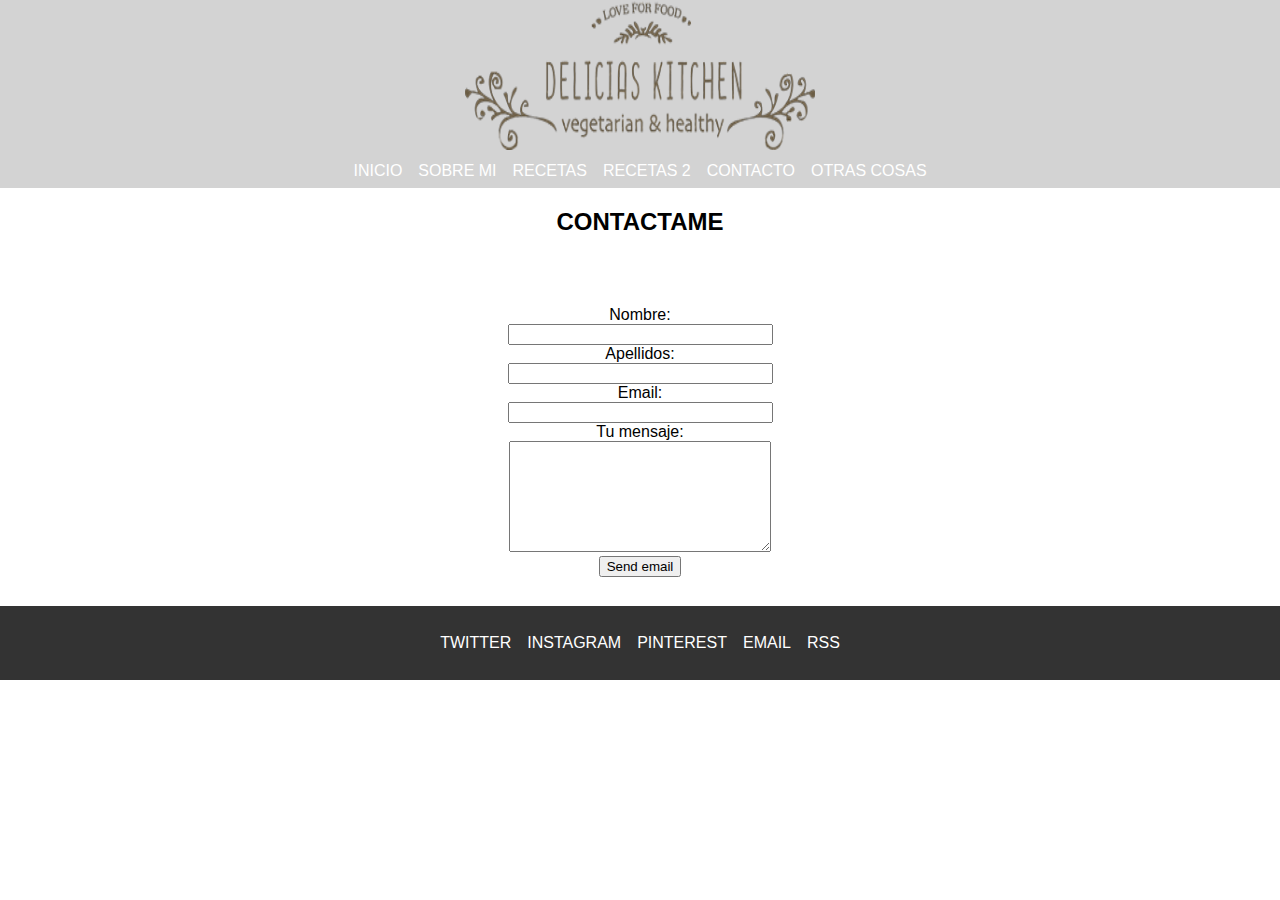
<file: pt3_mendez_alejandro/contacto/contacto.html>
<!DOCTYPE html>
<!-- *****************************************************
NOMBRE: Alejandro
APELLIDOS: Mendez Fernandez
*********************************************************** -->
<html>
	<head>
		<meta charset="utf-8" />
		<link rel="stylesheet" href="../css/alejandro.css"/>
		<title>Contacto</title>
	</head>


	<body class="font">
		<header>
			<center>
				<img src="../imagenes/delicias.png" width="350" height="150">
			</center>
			<div class="hmenu">
				<ul class="menu">
					<li><a href="../index.html">INICIO</a></li>
					<li><a href="../index.html">SOBRE MI</a></li>
					<li><a href="../listado/listado.html">RECETAS</a></li>
					<li><a href="../listado2.0/CatalogoRecep.xml">RECETAS 2</a></li>
					<li><a href="contacto.html">CONTACTO</a></li>
					<li><a href="#">OTRAS COSAS</a></li>
				</ul>
			</div>
		</header>
			<center>
				<h2>CONTACTAME</h2>
			</center>
			<section class="contactos">
				<div id="after_submit"></div>
				<form id="contact_form" action="#" method="GET">
					<div class="row">
						<label class="required" for="name">Nombre:</label><br />
						<input id="name" class="input" name="name" type="text" value="" size="30" /><br />
						<span id="name_validation" class="error_message"></span>
					</div>
					<div class="row">
						<label class="required" for="name">Apellidos:</label><br />
						<input id="name" class="input" name="name" type="text" value="" size="30" /><br />
						<span id="name_validation" class="error_message"></span>
					</div>
					<div class="row">
						<label class="required" for="email">Email:</label><br />
						<input id="email" class="input" name="email" type="text" value="" size="30" /><br />
						<span id="email_validation" class="error_message"></span>
					</div>
					<div class="row">
						<label class="required" for="message">Tu mensaje:</label><br />
						<textarea id="message" class="input" name="message" rows="7" cols="30"></textarea><br />
						<span id="message_validation" class="error_message"></span>
					</div>
					<input id="submit_button" type="submit" value="Send email" />
				</form>
			</section>
		<footer>
			<div class="fmenu">
				<ul class="menu">
					<li><a href="#twitter">TWITTER</a></li>
					<li><a href="#instagram">INSTAGRAM</a></li>
					<li><a href="#pinterest">PINTEREST</a></li>
					<li><a href="#email">EMAIL</a></li>
					<li><a href="#rss">RSS</a></li>
				</ul>
			</div>
		</footer>
	</body>
</html>
</file>
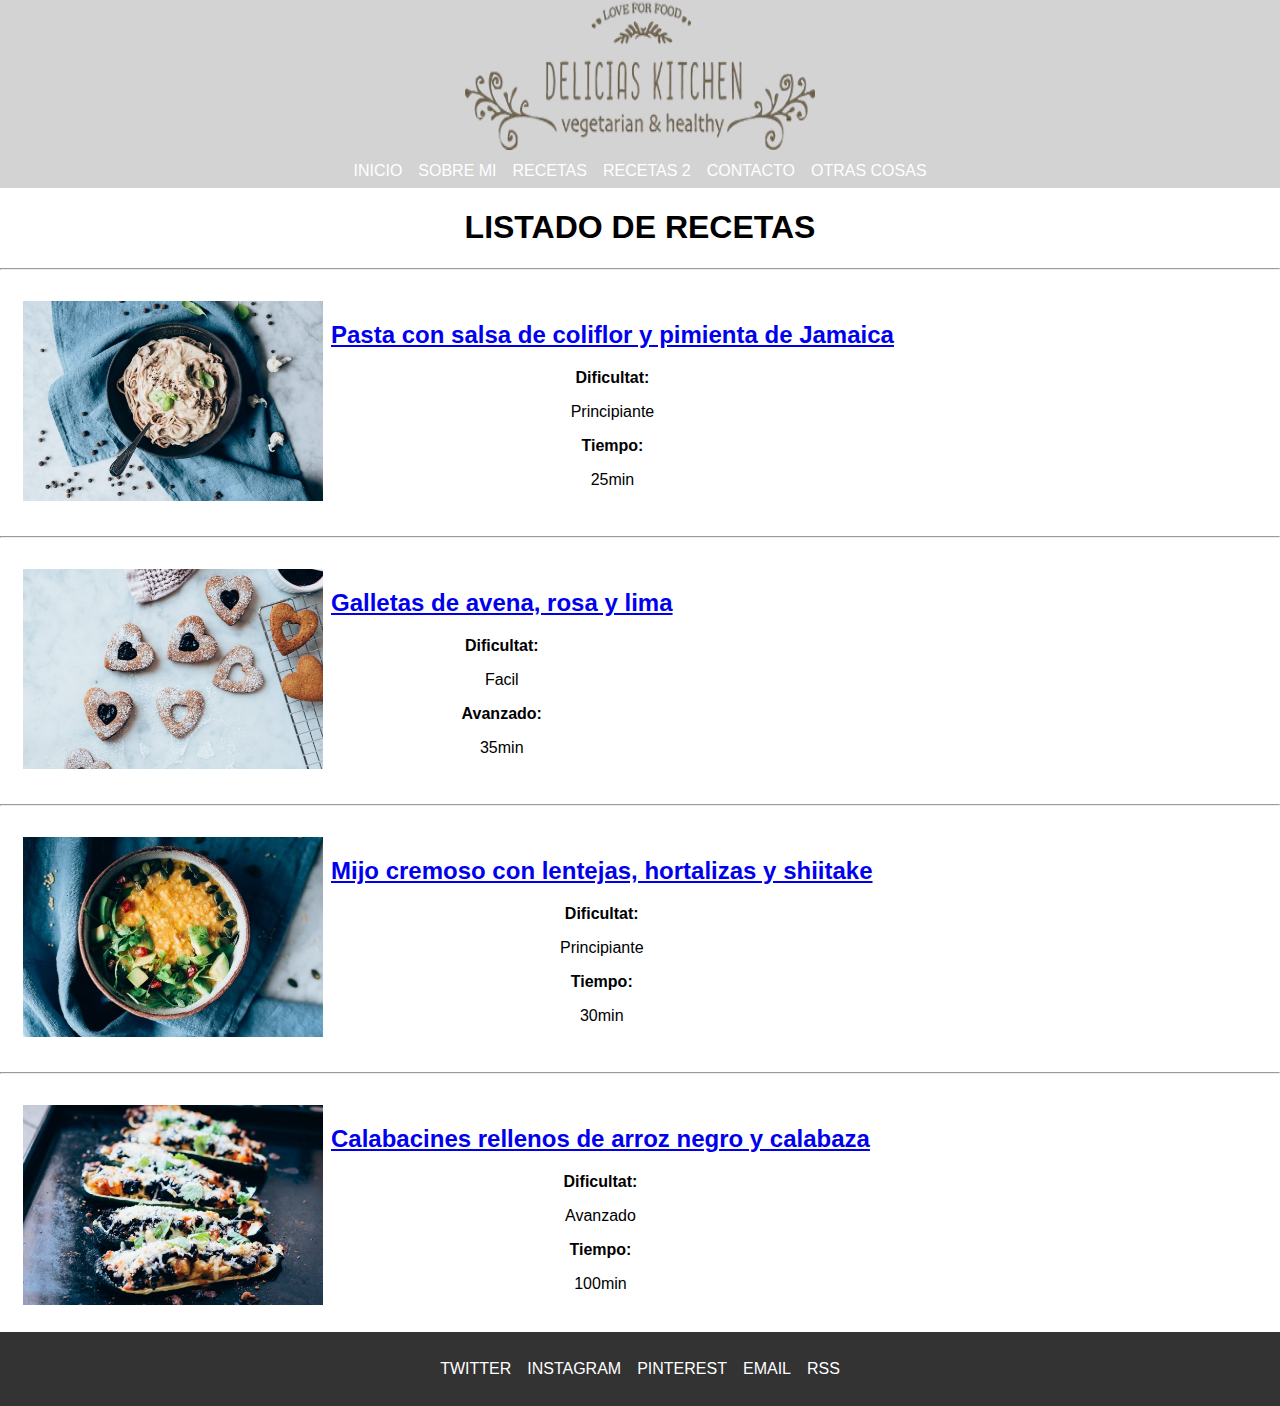
<file: pt3_mendez_alejandro/listado/listado.html>
<!DOCTYPE html>
<!-- *****************************************************
NOMBRE: Alejandro
APELLIDOS: Mendez Fernandez
*********************************************************** -->
<html>
	<head>
		<meta charset="utf-8" />
		<link rel="stylesheet" href="../css/alejandro.css"/>
		<title>Recetas</title>
		<style>
			body {width: 100%;} #container{width: 80%;}
		</style>
	</head>

	<body class="font">
		<header>
			<center>
				<img src="../imagenes/delicias.png" width="350" height="150">
			</center>
			<div class="hmenu">
				<ul class="menu">
					<li><a href="../index.html">INICIO</a></li>
					<li><a href="../index.html">SOBRE MI</a></li>
					<li><a href="listado.html">RECETAS</a></li>
					<li><a href="../listado2.0/CatalogoRecep.xml">RECETAS 2</a></li>
					<li><a href="../contacto/contacto.html">CONTACTO</a></li>
					<li><a href="#">OTRAS COSAS</a></li>
				</ul>
			</div>
		</header>
		<section>
			<center>
				<h1>LISTADO DE RECETAS</h1>
			</center>
			<hr>
			<table>
				<td>
					<img src="../imagenes/Pasta.jpg" width="300" height="200">
				</td>
				<td>
				</td>
				<td class="margen">
					<a href="../receta/receta1.html"><p style="color: black;"><h2>Pasta con salsa de coliflor y pimienta de Jamaica</h2></p></a>
					<p><b>Dificultat:</b></p> <p>Principiante</p> <p><b>Tiempo:</b></p> <p>25min</p>
				</td>
			</table>
			<hr>
			<table>
				<td>
					<img src="../imagenes/galletas.jpg" width="300" height="200">
				</td>
				<td>
				</td>
				<td>
					<a href="../receta/receta2.html"><p style="color: black;"><h2>Galletas de avena, rosa y lima</h2></p></a>
					<p><b>Dificultat:</b></p> <p>Facil</p> <p><b>Avanzado:</b></p> <p>35min</p>
				</td>
			</table>
			<hr>
			<table>
				<td>
					<img src="../imagenes/mijo.jpg" width="300" height="200">
				</td>
				<td>
				</td>
				<td>
					<a href="../receta/receta3.html"><p style="color: black;"><h2>Mijo cremoso con lentejas, hortalizas y shiitake</h2></p></a>
					<p><b>Dificultat:</b></p> <p>Principiante</p> <p><b>Tiempo:</b></p> <p>30min</p>
				</td>
			</table>
			<hr>
			<table>
				<td>
					<img src="../imagenes/calabacines.jpg" width="300" height="200">
				</td>
				<td>
				</td>
				<td>
					<a href="../receta/receta4.html"><p style="color: black;"><h2>Calabacines rellenos de arroz negro y calabaza</h2></p></a>
					<p><b>Dificultat:</b></p> <p>Avanzado</p> <p><b>Tiempo:</b></p> <p>100min</p>
				</td>
			</table>
		</section>
		<footer>
			<div class="fmenu">
				<ul class="menu">
					<li><a href="#twitter">TWITTER</a></li>
					<li><a href="#instagram">INSTAGRAM</a></li>
					<li><a href="#pinterest">PINTEREST</a></li>
					<li><a href="#email">EMAIL</a></li>
					<li><a href="#rss">RSS</a></li>
				</ul>
			</div>
		</footer>
	</body>
</html>
</file>
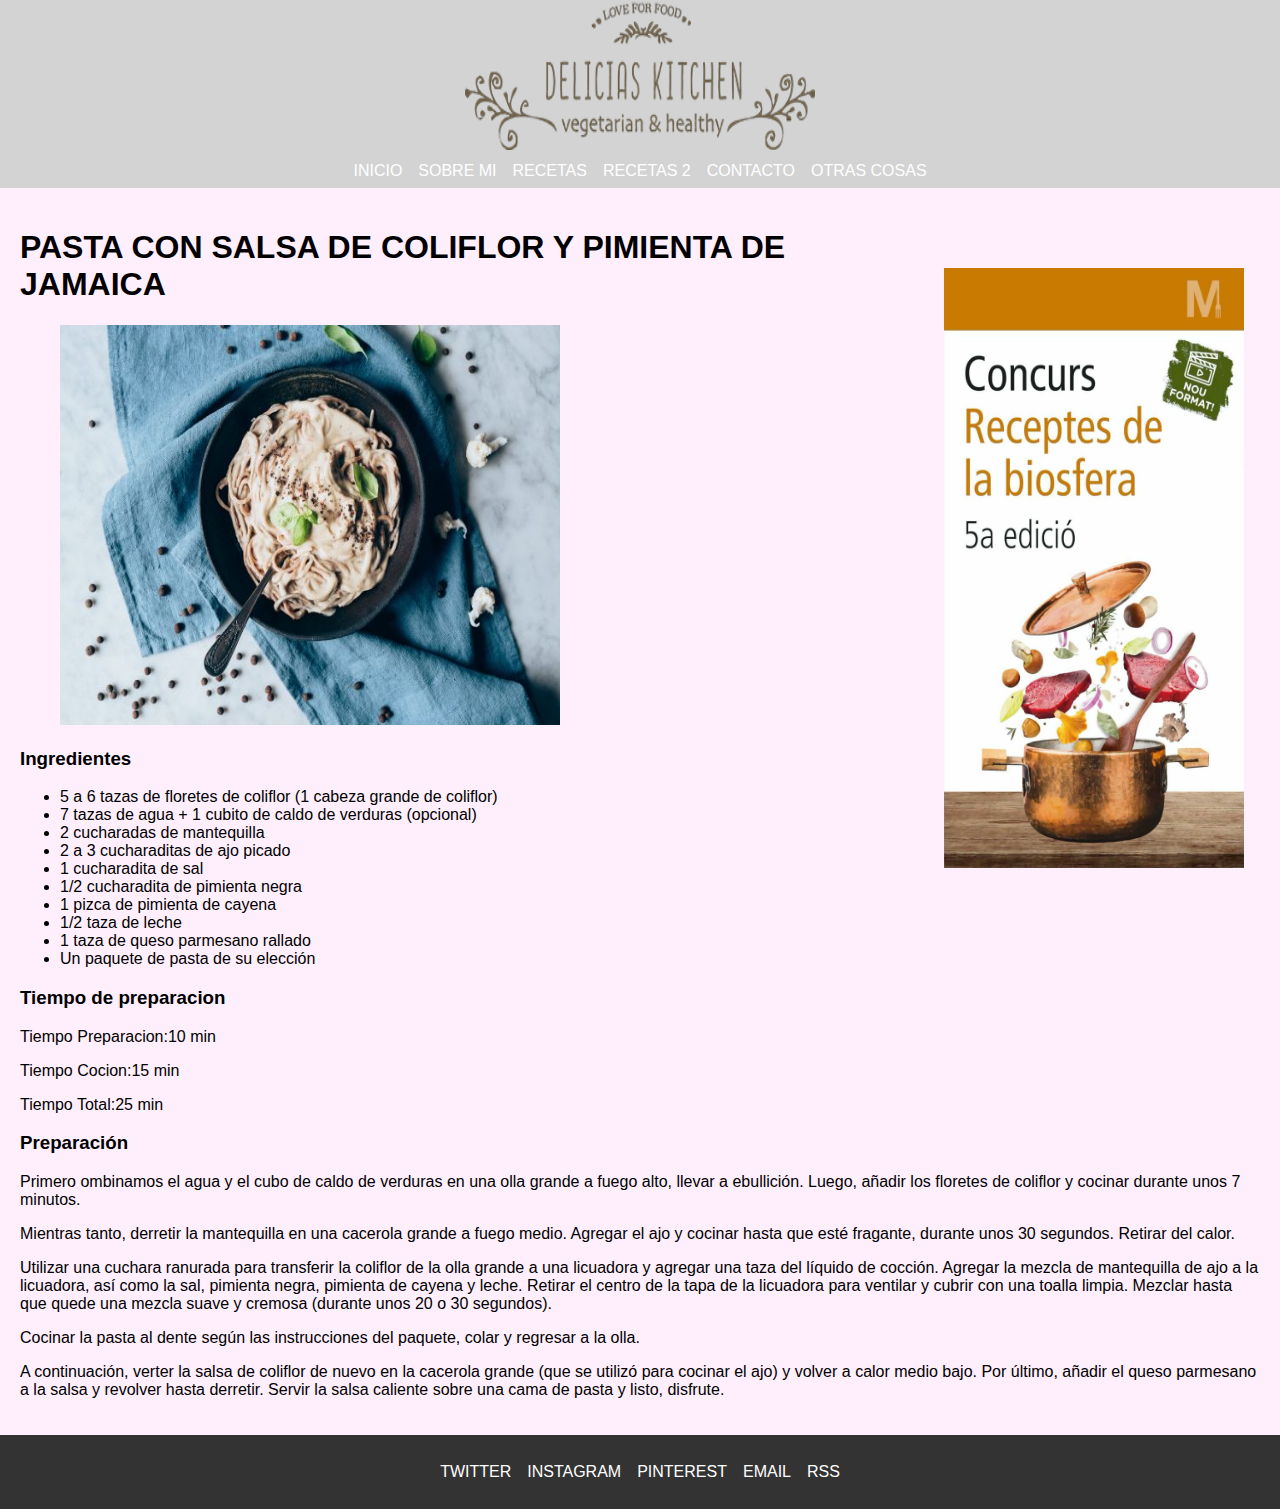
<file: pt3_mendez_alejandro/receta/receta1.html>
<!DOCTYPE html>
<!-- *****************************************************
NOMBRE: Alejandro
APELLIDOS: Mendez Fernandez
*********************************************************** -->
<html>
    <head>
        <meta charset="utf-8" />
        <link rel="stylesheet" href="../css/alejandro.css"/>
        <title>Pasta con salsa coliflor </title>
    </head>

    <body class="font">
		<header>
			<center>
				<img src="../imagenes/delicias.png" width="350" height="150">
			</center>
			<div class="hmenu">
				<ul class="menu">
					<li><a href="../index.html">INICIO</a></li>
					<li><a href="../index.html">SOBRE MI</a></li>
                    <li><a href="../listado/listado.html">RECETAS</a></li>
                    <li><a href="../listado2.0/CatalogoRecep.xml">RECETAS 2</a></li>
					<li><a href="../contacto/contacto.html">CONTACTO</a></li>
					<li><a href="#">OTRAS COSAS</a></li>
				</ul>
			</div>
		</header>
        <aside class="anuncio">
            <div>
                <a href=""><img src="../imagenes/Concurs de Receptes.jpg" width="300" height="600"></a>
            </div>
        </aside>
        <section class="pasta">
            <h1>PASTA CON SALSA DE COLIFLOR Y PIMIENTA DE JAMAICA</h1>
            <figure>
                <img src="../imagenes/Pasta.jpg" width="500" height="400">
            </figure>
            <div>
                <h3>Ingredientes</h3>
                <ul>
                    <li>5 a 6 tazas de floretes de coliflor (1 cabeza grande de coliflor)</li>
                    <li>7 tazas de agua + 1 cubito de caldo de verduras (opcional)</li>
                    <li>2 cucharadas de mantequilla</li>
                    <li>2 a 3 cucharaditas de ajo picado</li>
                    <li>1 cucharadita de sal</li>
                    <li>1/2 cucharadita de pimienta negra</li>
                    <li>1 pizca de pimienta de cayena</li>
                    <li>1/2 taza de leche</li>
                    <li>1 taza de queso parmesano rallado</li>
                    <li>Un paquete de pasta de su elección</li>
                </ul>
            </div>
            <div>
				<h3>Tiempo de preparacion</h3>
                <p>Tiempo Preparacion:10 min</p>
                <p>Tiempo Cocion:15 min</p>
				<p>Tiempo Total:25 min</p>
			</div>
            <div>
                <h3>Preparación</h3>
                    <p>Primero ombinamos el agua y el cubo de caldo de verduras en una olla grande a fuego alto, llevar a ebullición. Luego, añadir los floretes de coliflor y cocinar durante unos 7 minutos.</p>
                    <p>Mientras tanto, derretir la mantequilla en una cacerola grande a fuego medio. Agregar el ajo y cocinar hasta que esté fragante, durante unos 30 segundos. Retirar del calor.</p>
                    <p>Utilizar una cuchara ranurada para transferir la coliflor de la olla grande a una licuadora y agregar una taza del líquido de cocción. Agregar la mezcla de mantequilla de ajo a la licuadora, así como la sal, pimienta negra, pimienta de cayena y leche. Retirar el centro de la tapa de la licuadora para ventilar y cubrir con una toalla limpia. Mezclar hasta que quede una mezcla suave y cremosa (durante unos 20 o 30 segundos).</p>
                    <p>Cocinar la pasta al dente según las instrucciones del paquete, colar y regresar a la olla.</p>
                    <p>A continuación, verter la salsa de coliflor de nuevo en la cacerola grande (que se utilizó para cocinar el ajo) y volver a calor medio bajo. Por último, añadir el queso parmesano a la salsa y revolver hasta derretir. Servir la salsa caliente sobre una cama de pasta y listo, disfrute.</p>
                </ul>
            </div>
        </section>
		<footer>
			<div class="fmenu">
				<ul class="menu">
					<li><a href="#twitter">TWITTER</a></li>
					<li><a href="#instagram">INSTAGRAM</a></li>
					<li><a href="#pinterest">PINTEREST</a></li>
					<li><a href="#email">EMAIL</a></li>
					<li><a href="#rss">RSS</a></li>
				</ul>
			</div>
		</footer>
    </body>
</html>
</file>
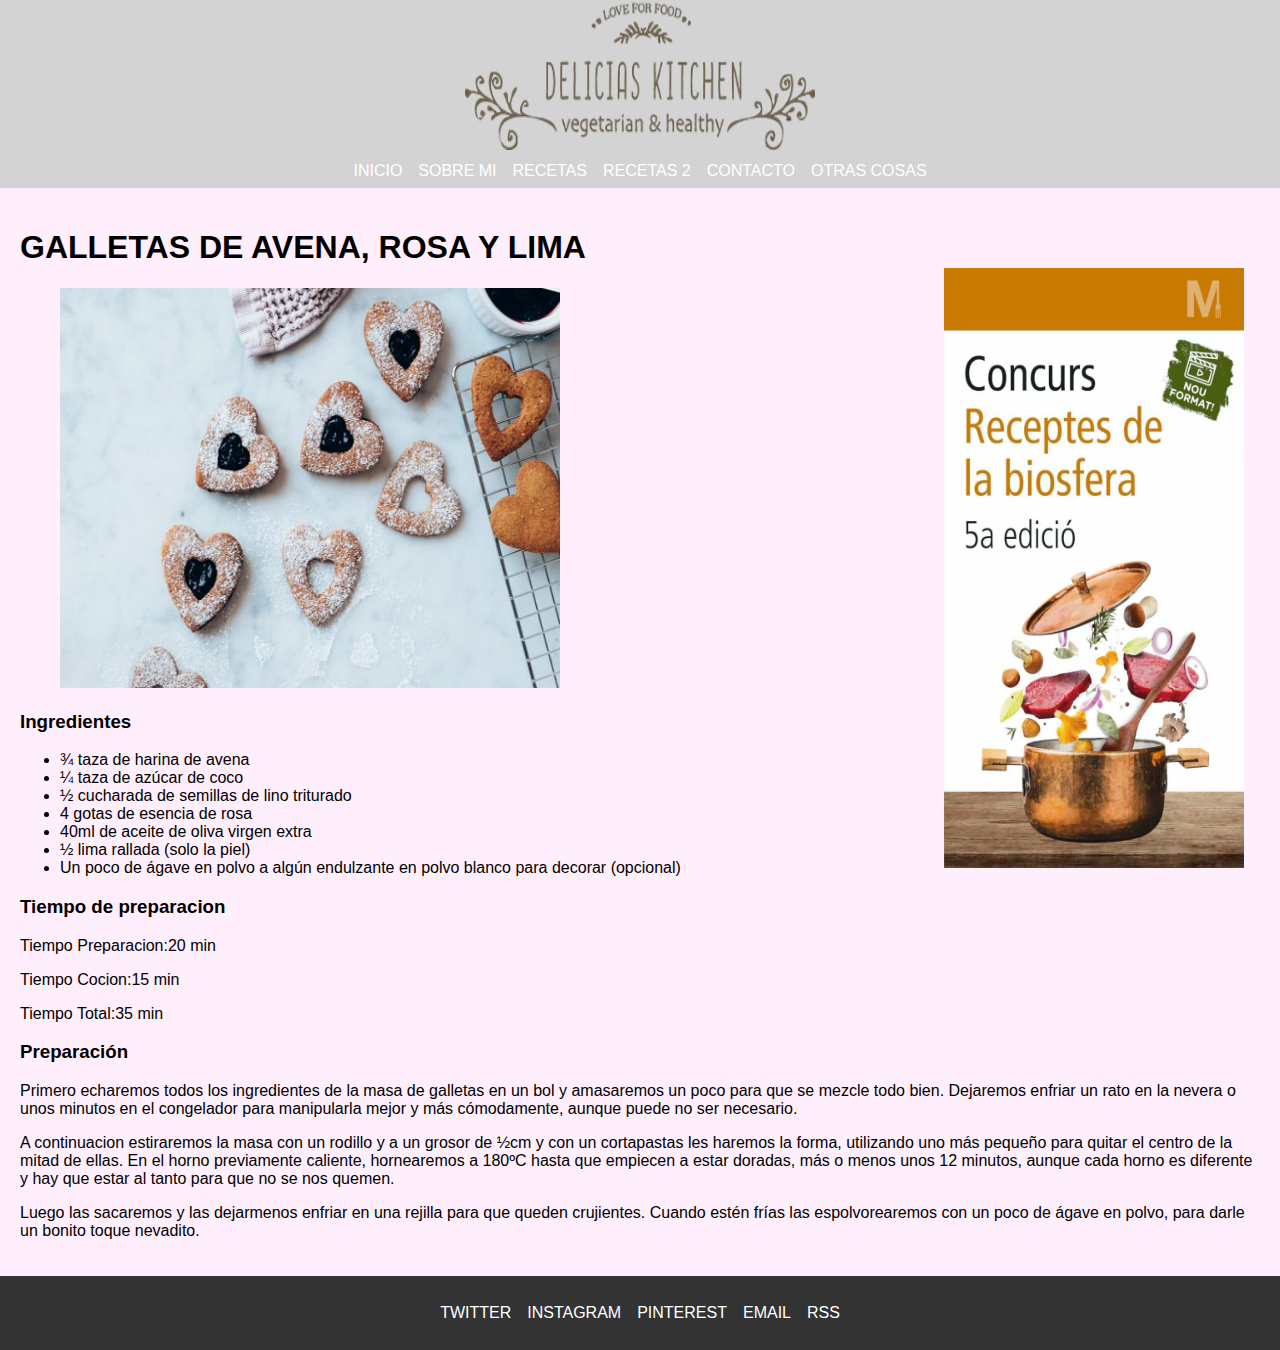
<file: pt3_mendez_alejandro/receta/receta2.html>
<!DOCTYPE html>
<!-- *****************************************************
NOMBRE: Alejandro
APELLIDOS: Mendez Fernandez
*********************************************************** -->
<html>
	<head>
		<meta charset="utf-8" />
		<link rel="stylesheet" href="../css/alejandro.css"/>
		<title>Galletas</title>
	</head>

	<body class="font">
		<header>
			<center>
				<img src="../imagenes/delicias.png" width="350" height="150">
			</center>
			<div class="hmenu">
				<ul class="menu">
					<li><a href="../index.html">INICIO</a></li>
					<li><a href="../index.html">SOBRE MI</a></li>
					<li><a href="../listado/listado.html">RECETAS</a></li>
					<li><a href="../listado2.0/CatalogoRecep.xml">RECETAS 2</a></li>
					<li><a href="../contacto/contacto.html">CONTACTO</a></li>
					<li><a href="#">OTRAS COSAS</a></li>
				</ul>
			</div>
		</header>
		<aside class="anuncio">
            <div>
                <a href=""><img src="../imagenes/Concurs de Receptes.jpg" width="300" height="600"></a>
            </div>
        </aside>
		<section class="galletas">
            <h1>GALLETAS DE AVENA, ROSA Y LIMA</h1>
            <figure>
                <img src="../imagenes/galletas.jpg" width="500" height="400">
            </figure>
			<div>
				<h3>Ingredientes</h3>
				<ul>
					<li>¾ taza de harina de avena</li>
					<li>¼ taza de azúcar de coco</li>
					<li>½ cucharada de semillas de lino triturado</li>
					<li>4 gotas de esencia de rosa</li>
					<li>40ml de aceite de oliva virgen extra</li>
					<li>½ lima rallada (solo la piel)</li>
					<li>Un poco de ágave en polvo a algún endulzante en polvo blanco para decorar (opcional)</li>
				</ul>
			</div>
			<div>
				<h3>Tiempo de preparacion</h3>
				<p>Tiempo Preparacion:20 min</p>
				<p>Tiempo Cocion:15 min</p>
				<p>Tiempo Total:35 min</p>
			</div>
			<div>
                <h3>Preparación</h3>
                    <p>Primero echaremos todos los ingredientes de la masa de galletas en un bol y amasaremos un poco para que se mezcle todo bien. Dejaremos enfriar un rato en la nevera o unos minutos en el congelador para manipularla mejor y más cómodamente, aunque puede no ser necesario.</p>
                    <p>A continuacion estiraremos la masa con un rodillo y a un grosor de ½cm y con un cortapastas les haremos la forma, utilizando uno más pequeño para quitar el centro de la mitad de ellas. En el horno previamente caliente, hornearemos a 180ºC hasta que empiecen a estar doradas, más o menos unos 12 minutos, aunque cada horno es diferente y hay que estar al tanto para que no se nos quemen.</p>
                    <p>Luego las sacaremos y las dejarmenos enfriar en una rejilla para que queden crujientes. Cuando estén frías las espolvorearemos con un poco de ágave en polvo, para darle un bonito toque nevadito.</p>
                </ul>
            </div>
        </section>
		<footer>
			<div class="fmenu">
				<ul class="menu">
					<li><a href="#twitter">TWITTER</a></li>
					<li><a href="#instagram">INSTAGRAM</a></li>
					<li><a href="#pinterest">PINTEREST</a></li>
					<li><a href="#email">EMAIL</a></li>
					<li><a href="#rss">RSS</a></li>
				</ul>
			</div>
		</footer>
	</body>	
</html>
</file>
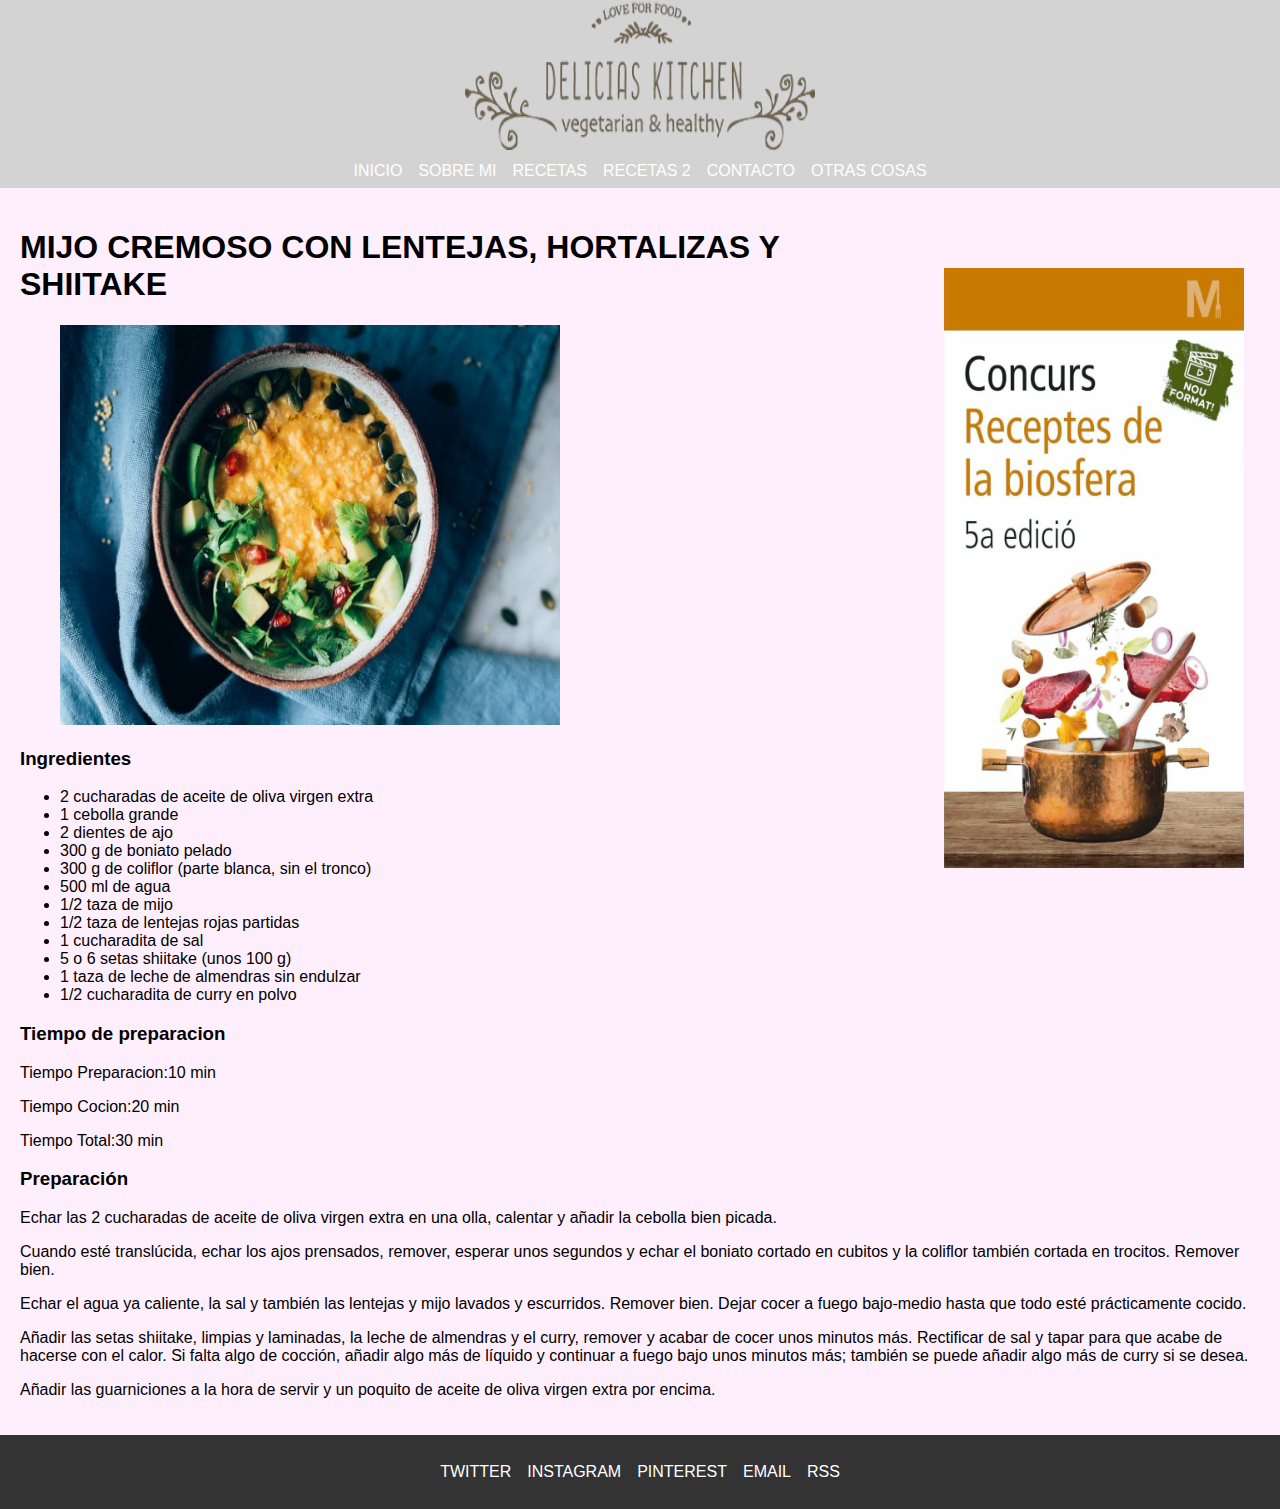
<file: pt3_mendez_alejandro/receta/receta3.html>
<!DOCTYPE html>
<!-- *****************************************************
NOMBRE: Alejandro
APELLIDOS: Mendez Fernandez
*********************************************************** -->
<html>
    <head>
		<meta charset="utf-8" />
		<link rel="stylesheet" href="../css/alejandro.css"/>
		<title>Mijo cremoso</title>
	</head>

	<body class="font">
		<header>
			<center>
				<img src="../imagenes/delicias.png" width="350" height="150">
			</center>
			<div class="hmenu">
				<ul class="menu">
					<li><a href="../index.html">INICIO</a></li>
					<li><a href="../index.html">SOBRE MI</a></li>
					<li><a href="../listado/listado.html">RECETAS</a></li>
					<li><a href="../listado2.0/CatalogoRecep.xml">RECETAS 2</a></li>
					<li><a href="../contacto/contacto.html">CONTACTO</a></li>
					<li><a href="#">OTRAS COSAS</a></li>
				</ul>
			</div>
		</header>
		<aside class="anuncio">
            <div>
                <a href=""><img src="../imagenes/Concurs de Receptes.jpg" width="300" height="600"></a>
            </div>
        </aside>
        <section class="mijo">
            <h1>MIJO CREMOSO CON LENTEJAS, HORTALIZAS Y SHIITAKE</h1>
            <figure>
                <img src="../imagenes/mijo.jpg" width="500" height="400">
            </figure>
			<div>
				<h3>Ingredientes</h3>
				<ul>
					<li>2 cucharadas de aceite de oliva virgen extra</li>
					<li>1 cebolla grande</li>
					<li>2 dientes de ajo</li>
					<li>300 g de boniato pelado</li>
					<li>300 g de coliflor (parte blanca, sin el tronco)</li>
					<li>500 ml de agua</li>
					<li>1/2 taza de mijo</li>
                    <li>1/2 taza de lentejas rojas partidas</li>
                    <li>1 cucharadita de sal</li>
                    <li>5 o 6 setas shiitake (unos 100 g)</li>
                    <li>1 taza de leche de almendras sin endulzar</li>
                    <li>1/2 cucharadita de curry en polvo</li>
				</ul>
			</div>
			<div>
				<h3>Tiempo de preparacion</h3>
                <p>Tiempo Preparacion:10 min</p>
                <p>Tiempo Cocion:20 min</p>
				<p>Tiempo Total:30 min</p>
			</div>
			<div>
                <h3>Preparación</h3>
                    <p>Echar las 2 cucharadas de aceite de oliva virgen extra en una olla, calentar y añadir la cebolla bien picada.</p>
                    <p>Cuando esté translúcida, echar los ajos prensados, remover, esperar unos segundos y echar el boniato cortado en cubitos y la coliflor también cortada en trocitos. Remover bien.</p>
                    <p>Echar el agua ya caliente, la sal y también las lentejas y mijo lavados y escurridos. Remover bien. Dejar cocer a fuego bajo-medio hasta que todo esté prácticamente cocido.</p>
                    <p>Añadir las setas shiitake, limpias y laminadas, la leche de almendras y el curry, remover y acabar de cocer unos minutos más. Rectificar de sal y tapar para que acabe de hacerse con el calor. Si falta algo de cocción, añadir algo más de líquido y continuar a fuego bajo unos minutos más; también se puede añadir algo más de curry si se desea.</p>
                    <p>Añadir las guarniciones a la hora de servir y un poquito de aceite de oliva virgen extra por encima.</p>
                </ul>
            </div>
        </section>
        <footer>
			<div class="fmenu">
				<ul class="menu">
					<li><a href="#twitter">TWITTER</a></li>
					<li><a href="#instagram">INSTAGRAM</a></li>
					<li><a href="#pinterest">PINTEREST</a></li>
					<li><a href="#email">EMAIL</a></li>
					<li><a href="#rss">RSS</a></li>
				</ul>
			</div>
		</footer>
    </body>	
</html>
</file>
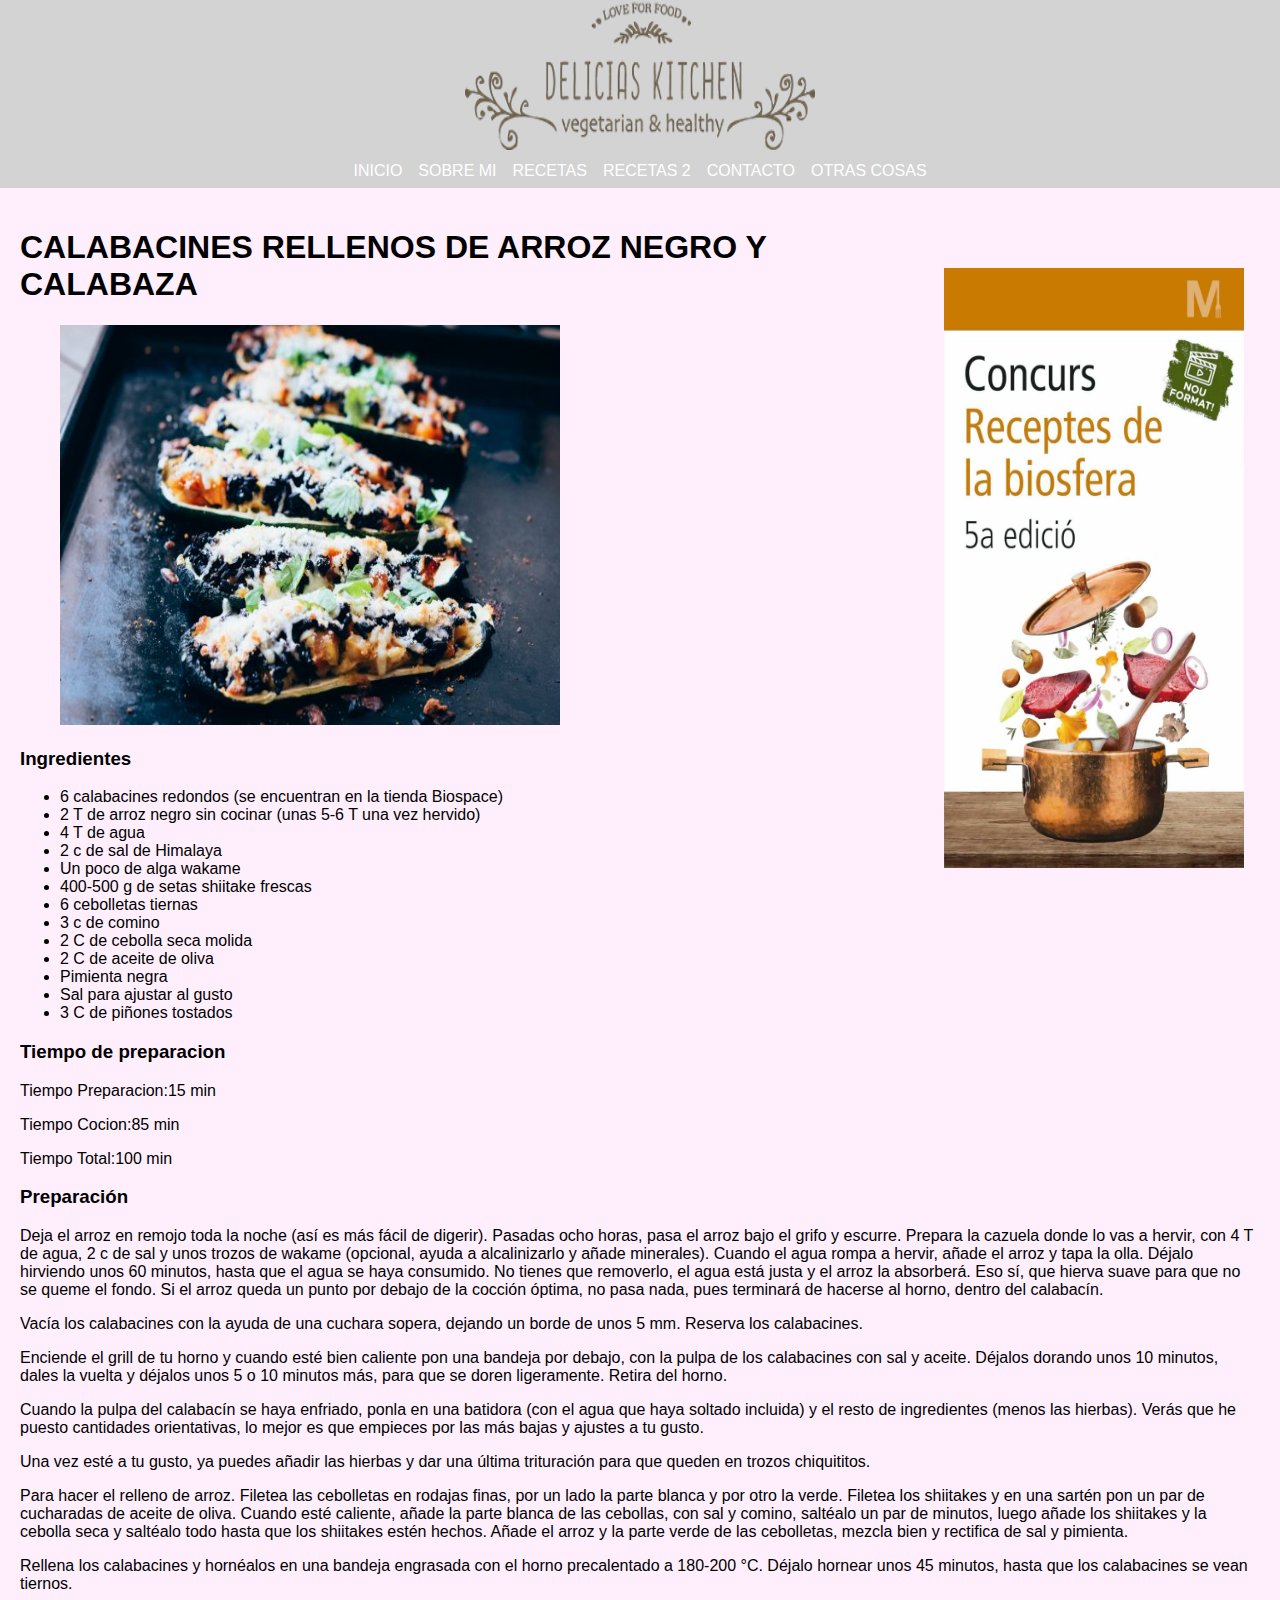
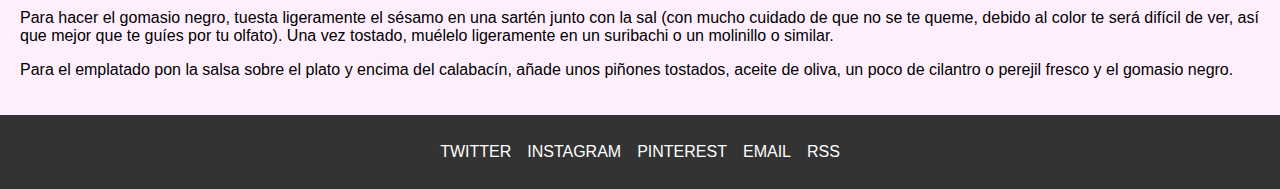
<file: pt3_mendez_alejandro/receta/receta4.html>
<!DOCTYPE html>
<!-- *****************************************************
NOMBRE: Alejandro
APELLIDOS: Mendez Fernandez
*********************************************************** -->
<html>
    <head>
		<meta charset="utf-8" />
		<link rel="stylesheet" href="../css/alejandro.css"/>
		<title>Calabacines rellenos</title>
	</head>

	<body class="font">
		<header>
			<center>
				<img src="../imagenes/delicias.png" width="350" height="150">
			</center>
			<div class="hmenu">
				<ul class="menu">
					<li><a href="../index.html">INICIO</a></li>
					<li><a href="../index.html">SOBRE MI</a></li>
					<li><a href="../listado/listado.html">RECETAS</a></li>
					<li><a href="../listado2.0/CatalogoRecep.xml">RECETAS 2</a></li>
					<li><a href="../contacto/contacto.html">CONTACTO</a></li>
					<li><a href="#">OTRAS COSAS</a></li>
				</ul>
			</div>
		</header>
		<aside class="anuncio">
            <div>
                <a href=""><img src="../imagenes/Concurs de Receptes.jpg" width="300" height="600"></a>
            </div>
        </aside>
        <section class="calabacines">
            <h1>CALABACINES RELLENOS DE ARROZ NEGRO Y CALABAZA</h1>
            <figure>
                <img src="../imagenes/calabacines.jpg" width="500" height="400">
            </figure>
			<div>
				<h3>Ingredientes</h3>
				<ul>
					<li>6 calabacines redondos (se encuentran en la tienda Biospace)</li>
					<li>2 T de arroz negro sin cocinar (unas 5-6 T una vez hervido)</li>
					<li>4 T de agua</li>
					<li>2 c de sal de Himalaya</li>
					<li>Un poco de alga wakame</li>
					<li>400-500 g de setas shiitake frescas</li>
					<li>6 cebolletas tiernas</li>
                    <li>3 c de comino</li>
                    <li>2 C de cebolla seca molida</li>
                    <li>2 C de aceite de oliva</li>
                    <li>Pimienta negra</li>
                    <li>Sal para ajustar al gusto</li>
                    <li>3 C de piñones tostados</li>
				</ul>
			</div>
			<div>
				<h3>Tiempo de preparacion</h3>
                <p>Tiempo Preparacion:15 min</p>
                <p>Tiempo Cocion:85 min</p>
				<p>Tiempo Total:100 min</p>
			</div>
			<div>
                <h3>Preparación</h3>
                    <p>Deja el arroz en remojo toda la noche (así es más fácil de digerir). Pasadas ocho horas, pasa el arroz bajo el grifo y escurre. Prepara la cazuela donde lo vas a hervir, con 4 T de agua, 2 c de sal y unos trozos de wakame (opcional, ayuda a alcalinizarlo y añade minerales). Cuando el agua rompa a hervir, añade el arroz y tapa la olla. Déjalo hirviendo unos 60 minutos, hasta que el agua se haya consumido. No tienes que removerlo, el agua está justa y el arroz la absorberá. Eso sí, que hierva suave para que no se queme el fondo. Si el arroz queda un punto por debajo de la cocción óptima, no pasa nada, pues terminará de hacerse al horno, dentro del calabacín.</p>
                    <p>Vacía los calabacines con la ayuda de una cuchara sopera, dejando un borde de unos 5 mm. Reserva los calabacines.</p>
                    <p>Enciende el grill de tu horno y cuando esté bien caliente pon una bandeja por debajo, con la pulpa de los calabacines con sal y aceite. Déjalos dorando unos 10 minutos, dales la vuelta y déjalos unos 5 o 10 minutos más, para que se doren ligeramente. Retira del horno.</p>
                    <p>Cuando la pulpa del calabacín se haya enfriado, ponla en una batidora (con el agua que haya soltado incluida) y el resto de ingredientes (menos las hierbas). Verás que he puesto cantidades orientativas, lo mejor es que empieces por las más bajas y ajustes a tu gusto.</p>
                    <p>Una vez esté a tu gusto, ya puedes añadir las hierbas y dar una última trituración para que queden en trozos chiquititos.</p>
                    <p>Para hacer el relleno de arroz. Filetea las cebolletas en rodajas finas, por un lado la parte blanca y por otro la verde. Filetea los shiitakes y en una sartén pon un par de cucharadas de aceite de oliva. Cuando esté caliente, añade la parte blanca de las cebollas, con sal y comino, saltéalo un par de minutos, luego añade los shiitakes y la cebolla seca y saltéalo todo hasta que los shiitakes estén hechos. Añade el arroz y la parte verde de las cebolletas, mezcla bien y rectifica de sal y pimienta.</p>
                    <p>Rellena los calabacines y hornéalos en una bandeja engrasada con el horno precalentado a 180-200 °C. Déjalo hornear unos 45 minutos, hasta que los calabacines se vean tiernos.</p>
                    <p>Para hacer el gomasio negro, tuesta ligeramente el sésamo en una sartén junto con la sal (con mucho cuidado de que no se te queme, debido al color te será difícil de ver, así que mejor que te guíes por tu olfato). Una vez tostado, muélelo ligeramente en un suribachi o un molinillo o similar.</p>
                    <p>Para el emplatado pon la salsa sobre el plato y encima del calabacín, añade unos piñones tostados, aceite de oliva, un poco de cilantro o perejil fresco y el gomasio negro.</p>
                </ul>
            </div>
        </section>
        <footer>
			<div class="fmenu">
				<ul class="menu">
					<li><a href="#twitter">TWITTER</a></li>
					<li><a href="#instagram">INSTAGRAM</a></li>
					<li><a href="#pinterest">PINTEREST</a></li>
					<li><a href="#email">EMAIL</a></li>
					<li><a href="#rss">RSS</a></li>
				</ul>
			</div>
		</footer>
    </body>	
</html>
</file>
<file: pt3_mendez_alejandro/css/alejandro.css>
body.font {
    font-family: Arial, Helvetica, sans-serif;
}

html,body{
    margin: 0;
    padding: 0;
}

header{
    background-color: rgb(211, 211, 211);
    margin: 0;
}

footer{
    background-color: #333;
}

.fmenu{
    display: table;
    margin: 0 auto;
    padding: 20px;
}
.hmenu{
    display: table;
    margin: 0 auto;
}

.menu {
    display: block;
    text-align: center;
    margin: 0;
    padding: 0;
}

.menu li {
    float: left;
    list-style: none;
}

.menu li a {
    display: inline-block;
    color: white;
    text-align: center;
    padding: 0.5rem;
    text-decoration: none;
    font-size: 1rem;
}

.fmenu li a:hover {
    background-color: #111;
}
.hmenu li a:hover {
    color: #7ABA96;

}


aside.sobre_mi {
    display: inline-block;
    float: left;
    margin-left: 1%;
    width: 15%;
    font-size: 20px;
    text-align: center;
}

.blog {
    background-color: darkgray;
}

section.recetas {
    display: inline-block;
    float: right;
    margin-right: 100%;
    width: 100%;
}

.grid-container {
    display: grid;
    grid-template-columns: auto auto;
  }
  
  .grid-item {
    background-color: rgba(255, 255, 255, 0.8);
    padding: 50px;
    font-size: 20px;
    text-align: center;
  }

table{
    margin: 0 ;
    padding: 20px;
    text-align: center;
  }
  .margen{
      margin-left: 20%;
  }


aside.anuncio{
    display: inline-block;
    float: right;
    margin-left: 1%;
    width: 20%;padding: 80px;
}

section.pasta{
    margin: 0 auto;
    padding: 20px;
    background-color: #ffeffd;
}

section.galletas{
    margin: 0 auto;
    padding: 20px;
    background-color: #ffeffd;
}

section.mijo{
    margin: 0 auto;
    padding: 20px;
    background-color: #ffeffd;
}

section.calabacines{
    margin: 0 auto;
    padding: 20px;
    background-color: #ffeffd;
}

section.contactos{
    display: block;
    text-align: center;
    height: 250px;
    padding: 50px;
}
</file>
